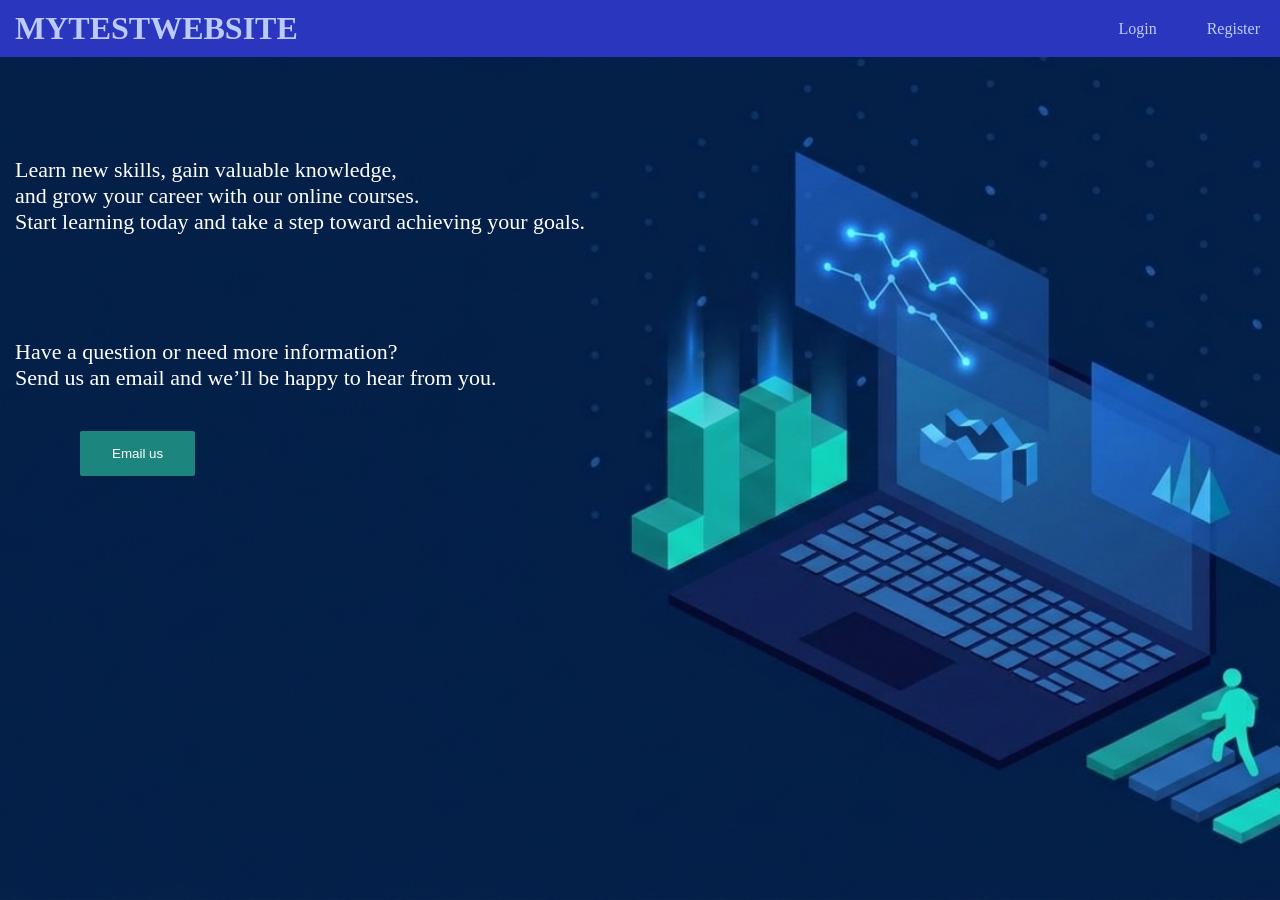
<file: newtestwebsite/index.html>
<!DOCTYPE html>
<html>
    <head>
        <meta charset="UTF-8">
        <meta name="viewport" content="width=device-width, initial-scale=1.0">
        <title>mytestwebsite</title>
        <link rel="stylesheet" href="index.css">
        <link rel="stylesheet" href="https://cdnjs.cloudflare.com/ajax/libs/font-awesome/4.7.0/css/font-awesome.min.css">
    </head>

    <body>

        <header>
            <h1>MYTESTWEBSITE</h1>

            <nav>
                <ul>
                    <li>
                        <a href="Login.html">Login</a>
                    </li>

                    <li >
                        <a href="register.html">Register</a>
                    </li>
                </ul>
            </nav>
        </header>

        <section>
            <p class="p1">
                Learn new skills, gain valuable knowledge,
                <br> and grow your career with our online courses. 
                <br>Start learning today and take a step toward achieving your goals.
                <br><br><br><br><br>

            </p>
            <p class="p2">
                Have a question or need more information? 
                <br>Send us an email and we’ll be happy to hear from you.
            </p>


            <button onclick="window.location.href='email-us.html'">Email us</button>
        </section>

    </body>
</html>
</file>
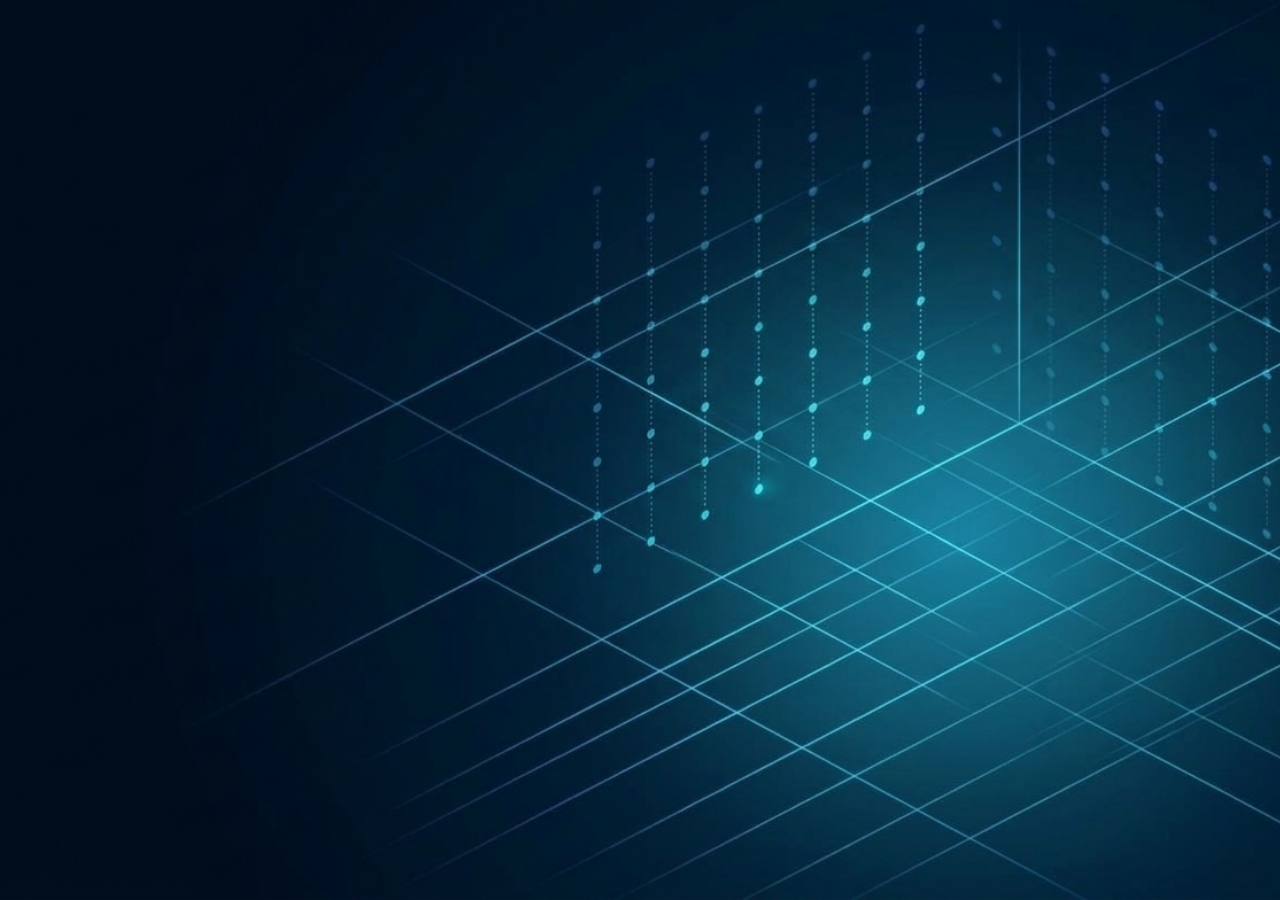
<file: newtestwebsite/email-us.html>
<!DOCTYPE html>
<html>
    <head>
        <meta charset="UTF-8">
        <meta name="viewport" content="width=device-width, initial-scale=1.0" >
        <title></title>
        <link rel="stylesheet" href="email-us.css">
    </head>
</html>
</file>
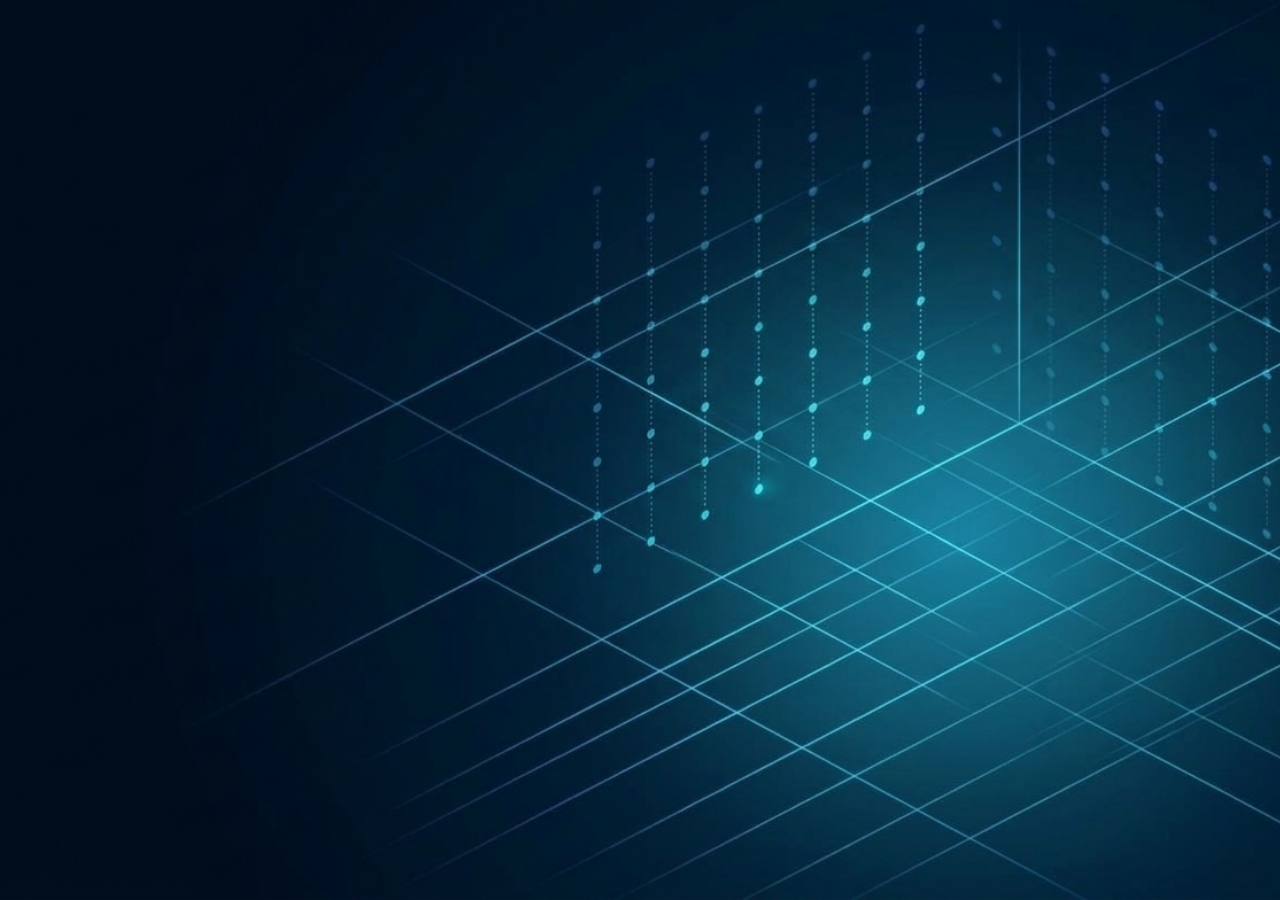
<file: newtestwebsite/register.html>
<!DOCTYPE html>
<html>
    <head>
        <meta charset="UTF-8">
        <meta name="viewport" content="width=device-width, initial-scale=1.0" >
        <title></title>
        <link rel="stylesheet" href="register.css">
    </head>
    



</html>
</file>
<file: newtestwebsite/index.css>
* {
    margin: 0;
    padding: 0;
    box-sizing: border-box;
}

body {
    background: url(bg.jpg);
    background-repeat: no-repeat;
    min-height: 100vh;
    background-position: center;
    background-size: cover;
    color: rgb(255, 255, 255);
}

header {
    font-family: "Times New Roman";
    background-color: #2a36be;
    color: rgb(187, 203, 255);
    display: flex;
    justify-content: space-between;
    align-items: center;
    padding: 10px 15px;
}

nav ul {
    display: flex;
    
    align-items: center;
    padding: 5px;
    gap: 50px;
    list-style: none;
}

nav a {
    color: rgb(187, 203, 255);
    text-decoration: none;
    list-style: none;
}
nav a:hover{
    color: white;  
}

.p1{
    padding-top: 100px;
    font-size: 22px;
    font-weight: 300;
    padding-left: 15px;
}

.p2{
    font-size: 22px;
    padding-left: 15px;
}

button{
    background-color: #1c867e;
    color: white;
    padding: 15px;
    width: 09%;
    margin-top: 40px;
    margin-left: 80px;
    border: none;
    border-radius: 2px;
    cursor: pointer;
    transition: 0.3s ease-in-out;
}

button:hover{
    color: black;
    background-color: #33dbc5;
    box-shadow: black;
    transform: translateY(-2px);
}
</file>
<file: newtestwebsite/email-us.css>
*{
    margin: 0;
    padding: 0;
    box-sizing: border-box;
}

body{
    background: url(bg-2.jpg);
    background-repeat: no-repeat;
    background-position: center;
    background-size: cover;
    min-height: 100vh;
}
</file>
<file: newtestwebsite/register.css>
*{
    margin: 0;
    padding: 0;
    box-sizing: border-box;
}

body{
    background: url(bg-2.jpg);
    background-repeat: no-repeat;
    background-position: center;
    background-size: cover;
    min-height: 100vh;
}
.form {
    width: min(100%, 450px);
    padding: 40px;
    border-radius: 5px;
    background: rgba(0, 0, 0, 0.8);
    color: white;
}

.form h1 {
    margin-bottom: 28px;
    padding: 10px;
    border-radius: 6px;
    background-color: white;
    color: #1c867e;
    font-family: serif;
    font-size: 22px;
    text-align: center;
}

.form label {
    display: block;
    margin: 18px 0 7px;
    font-size: 14px;
}

.form input {
    width: 100%;
    height: 40px;
    padding: 8px 2px;
    border: 0;
    border-bottom: 1px solid #1c867e;
    outline: none;
    background: transparent;
    color: white;
    font-size: 15px;
}

.form input:focus {
    border-bottom-color: white;
}

.form input::placeholder {
    color: #d0d0d0;
}

.btn {
    width: 100%;
    margin-top: 28px;
    padding: 13px;
    border: 0;
    border-radius: 3px;
    background-color: #1c867e;
    color: white;
    font-size: 16px;
    cursor: pointer;
    transition: background-color 0.3s ease-in-out;
}

.btn:hover {
    background-color: #166b65;
}

.link {
    margin-top: 22px;
    text-align: center;
}

.link a {
    color: #56c6bb;
}

.link a:hover {
    color: white;
}

@media (max-width: 480px) {
    .form {
        padding: 28px 24px;
    }
}
</file>
